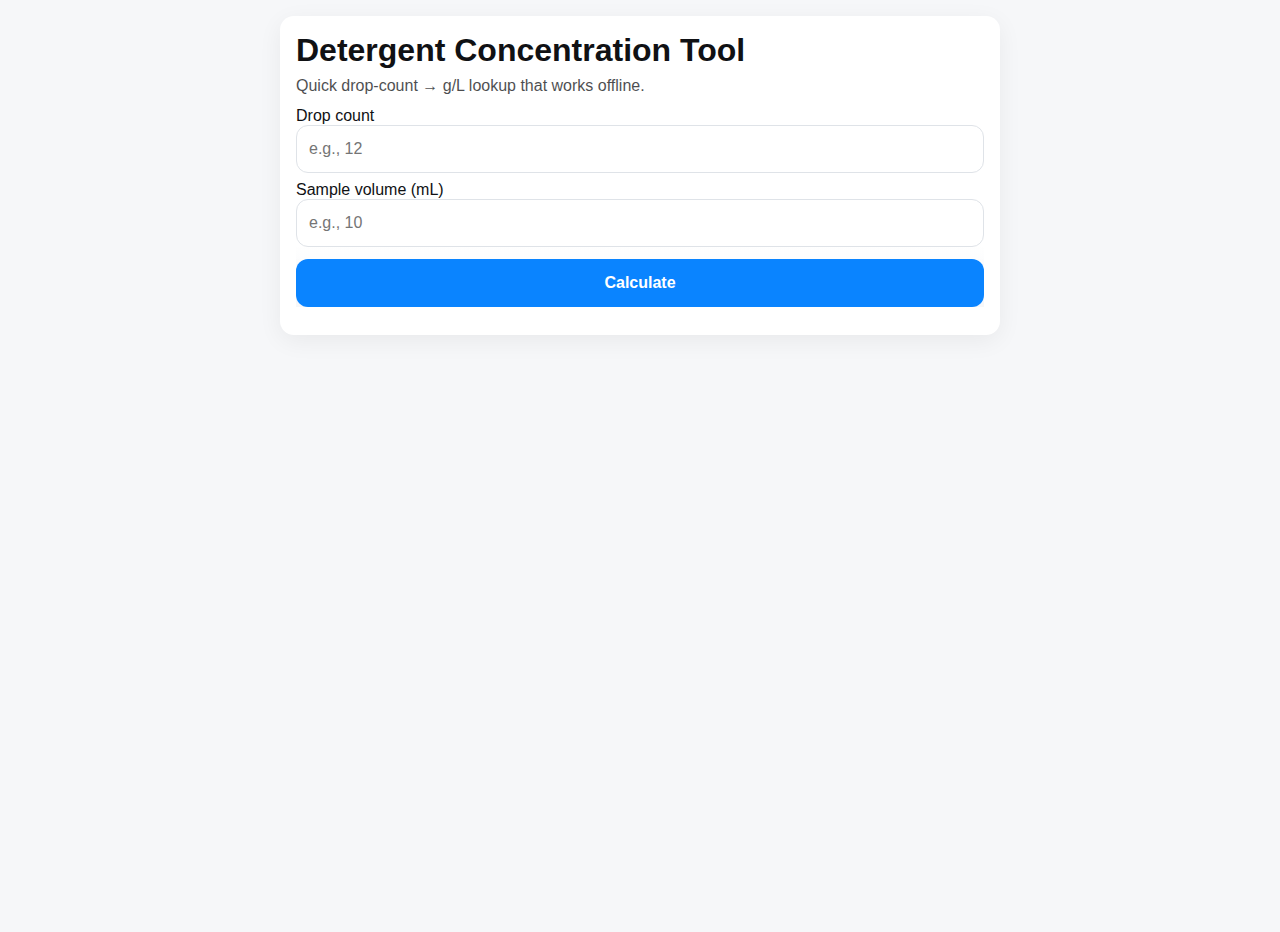
<file: docs/index.html>
<!DOCTYPE html>
<html lang="en">
<head>
  <meta charset="utf-8">
  <meta http-equiv="refresh" content="0; URL=./detergent-concentration.html">
  <meta name="viewport" content="width=device-width, initial-scale=1">
  <title>Redirecting…</title>
</head>
<body>
  <p>If you are not redirected automatically, <a href="./detergent-concentration.html">click here</a>.</p>
</body>
</html>
</file>
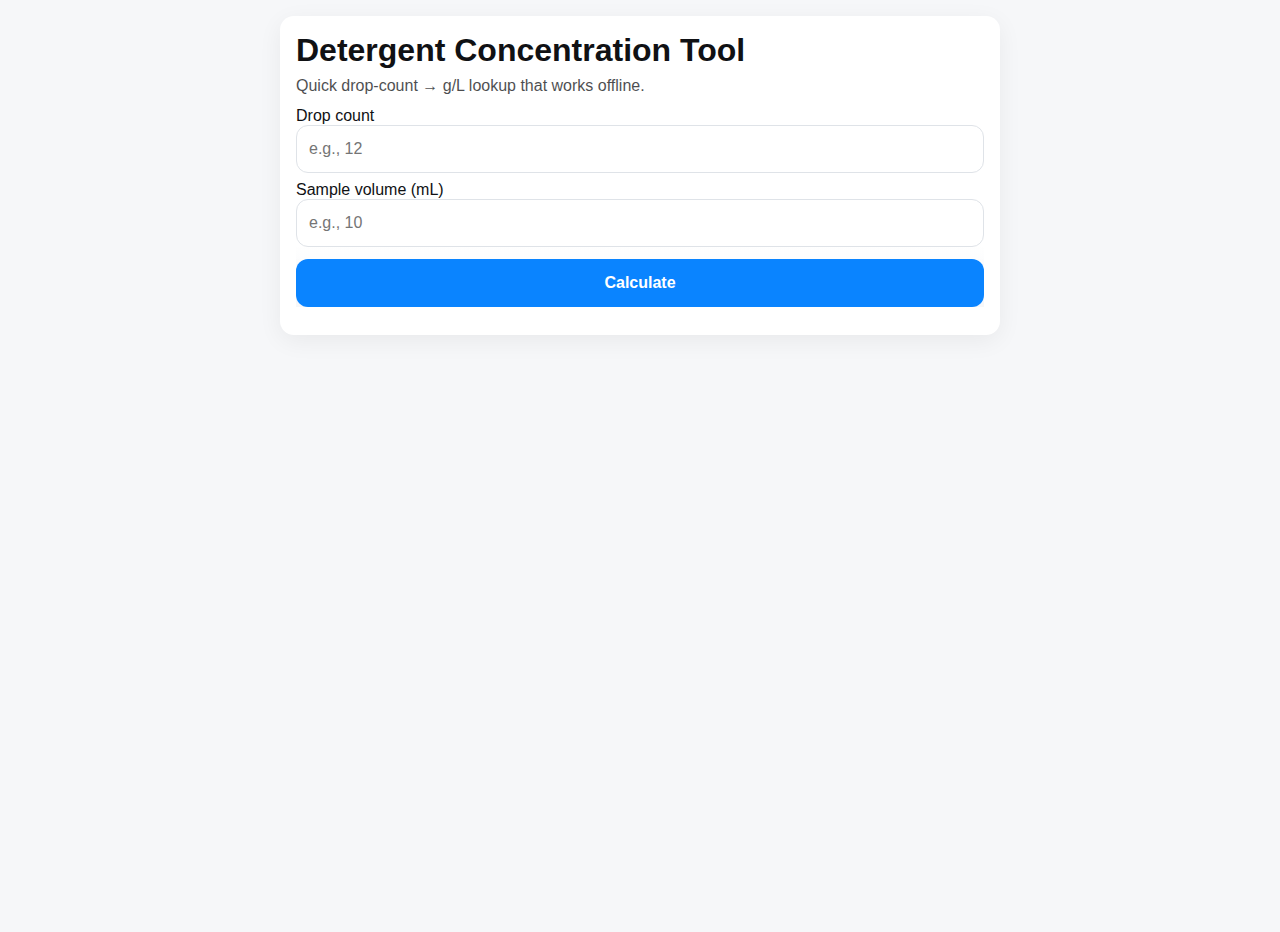
<file: docs/detergent-concentration.html>
<!DOCTYPE html>
<html lang="en">
<head>
  <meta charset="utf-8">
  <meta name="viewport" content="width=device-width, initial-scale=1, viewport-fit=cover">
  <title>Detergent Concentration Tool</title>

  <meta name="theme-color" content="#0a84ff">
  <meta name="apple-mobile-web-app-capable" content="yes">
  <meta name="apple-mobile-web-app-status-bar-style" content="default">
  <link rel="apple-touch-icon" href="./icons/icon-192.png">
  <link rel="manifest" href="./manifest.webmanifest">

  <style>
    :root{
      --gap:16px; --radius:14px; --tap:48px;
      --accent:#0a84ff; --bg:#f6f7f9; --text:#101114;
    }
    html,body{height:100%}
    body{
      margin:0;
      padding: calc(env(safe-area-inset-top) + 16px)
               calc(env(safe-area-inset-right) + 16px)
               calc(env(safe-area-inset-bottom) + 16px)
               calc(env(safe-area-inset-left) + 16px);
      background:var(--bg); color:var(--text);
      font-family:-apple-system,BlinkMacSystemFont,"Segoe UI",Roboto,Arial,sans-serif;
      -webkit-tap-highlight-color:transparent;
    }
    .wrap{max-width:720px;margin:0 auto;display:flex;flex-direction:column;gap:16px}
    .card{background:#fff;border-radius:var(--radius);box-shadow:0 6px 24px rgba(0,0,0,.06);padding:16px}
    input,select,button{font-size:16px;line-height:1.3;height:var(--tap);padding:0 12px;border-radius:12px;border:1px solid #dfe3e8;width:100%;box-sizing:border-box}
    button.primary{background:var(--accent);color:#fff;border:none;font-weight:600}
    .sticky-cta{position:sticky;bottom:0;inset-inline:0;padding-top:12px;background:linear-gradient(180deg,rgba(246,247,249,0) 0%, var(--bg) 60%)}
    @media (prefers-reduced-motion: reduce){*{animation:none!important;transition:none!important}}
    :focus-visible{outline:3px solid rgba(10,132,255,.4);outline-offset:2px;border-radius:10px}
  </style>
</head>
<body>
  <div class="wrap">
    <div class="card">
      <h1 style="margin:0 0 8px 0;">Detergent Concentration Tool</h1>
      <p style="margin:0 0 12px 0;opacity:.75">Quick drop-count → g/L lookup that works offline.</p>

      <!-- 
        TODO: Insert your existing calculator UI and logic below.
        If you already have a full HTML, replace this entire body with your content.
      -->
      <label>Drop count
        <input id="drops" type="number" inputmode="decimal" min="0" step="1" placeholder="e.g., 12">
      </label>
      <label style="margin-top:8px;display:block">Sample volume (mL)
        <input id="volume" type="number" inputmode="decimal" min="1" step="1" placeholder="e.g., 10">
      </label>

      <div class="sticky-cta">
        <button class="primary" id="calcBtn">Calculate</button>
      </div>

      <output id="result" aria-live="polite" style="display:block;margin-top:12px;font-weight:600"></output>
    </div>
  </div>

  <script>
  // Simple example calc; replace with your real formula
  document.getElementById('calcBtn').addEventListener('click', () => {
    const drops = parseFloat(document.getElementById('drops').value || '0');
    const vol = parseFloat(document.getElementById('volume').value || '1');
    if (vol <= 0) return;
    const gPerL = (drops / vol) * 10; // placeholder calculation
    document.getElementById('result').textContent = isFinite(gPerL) ? (gPerL.toFixed(2) + ' g/L') : '';
  });

  // Persist common fields for convenience
  ['drops','volume'].forEach(id => {
    const el = document.getElementById(id);
    const key = 'xref:'+id;
    const val = localStorage.getItem(key);
    if (val !== null) el.value = val;
    el.addEventListener('input', () => localStorage.setItem(key, el.value));
  });
  </script>

  <!-- Service worker register -->
  <script>
  if ('serviceWorker' in navigator) {
    window.addEventListener('load', () => {
      navigator.serviceWorker.register('./service-worker.js')
        .catch(err => console.error('SW registration failed:', err));
    });
    navigator.serviceWorker.addEventListener('message', (e) => {
      if (e.data && e.data.type === 'SW_READY') {
        console.log('App updated. Refresh to use the latest.');
      }
    });
  }
  </script>

  <!-- Network status banner (no install banner) -->
  <script>
  function showNetBanner(online) {
    let n = document.getElementById('netBanner');
    if (!n) {
      n = document.createElement('div');
      n.id = 'netBanner';
      n.style.cssText = 'position:fixed;left:16px;right:16px;top:16px;z-index:9999;padding:10px 12px;border-radius:12px;text-align:center;font-weight:600';
      document.body.append(n);
    }
    n.textContent = online ? 'Back online' : 'Offline mode';
    n.style.background = online ? '#12b886' : '#ffcc00';
    n.style.color = online ? '#fff' : '#222';
    n.style.opacity = '1';
    clearTimeout(n._t);
    n._t = setTimeout(() => n.style.opacity = '0', 2000);
  }
  window.addEventListener('online',  () => showNetBanner(true));
  window.addEventListener('offline', () => showNetBanner(false));
  if (!navigator.onLine) showNetBanner(false);
  </script>
</body>
</html>
</file>
